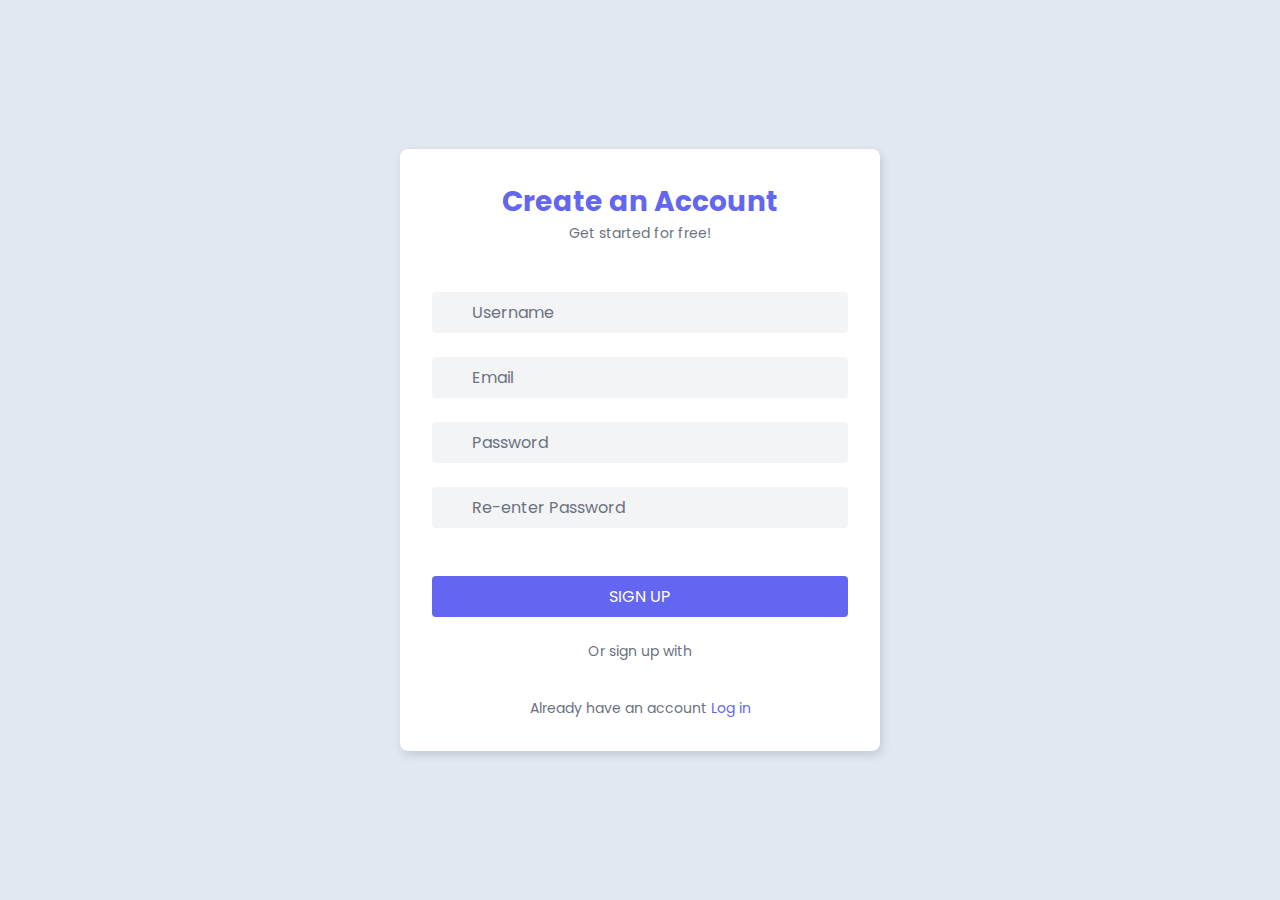
<file: index.html>
<!DOCTYPE html>
<html lang="en">
<head>
    <meta charset="UTF-8">
    <meta http-equiv="X-UA-Compatible" content="IE=edge">
    <meta name="viewport" content="width=device-width, initial-scale=1.0">
    <title>Login</title>
    <style>
        @import url("https://fonts.googleapis.com/css2?family=Poppins&display=swap");

* {
  margin: 0;
  padding: 0;
  box-sizing: border-box;
  font-family: "Poppins", sans-serif;
  outline-color: #a5b4fc;
}

body {
  min-height: 100vh;
  display: grid;
  place-items: center;
  background-color: #e2e8f0;
}

p {
  font-size: 14px;
  color: #6b7280;
}

.signup-form {
  width: 480px;
  padding: 32px;
  border-radius: 8px;
  background-color: #ffffff;
  box-shadow: 2px 4px 8px #6b728040;
  text-align: center;
}
.loginup-form {
  width: 480px;
  padding: 32px;
  border-radius: 8px;
  background-color: #ffffff;
  box-shadow: 2px 4px 8px #6b728040;
  text-align: center;  
}
.header {
  margin-bottom: 48px;
}

.header h1 {
  font-weight: bolder;
  font-size: 28px;
  color: #6366f1;
}

.input {
  position: relative;
  margin-bottom: 24px;
}

.input input {
  width: 100%;
  border: none;
  padding: 8px 40px;
  border-radius: 4px;
  background-color: #f3f4f6;
  color: #1f2937;
  font-size: 16px;
}

.input input::placeholder {
  color: #6b7280;
}

.input i {
  top: 50%;
  width: 36px;
  position: absolute;
  transform: translateY(-50%);
  color: #6b7280;
  font-size: 16px;
}

.signup-btn {
  width: 100%;
  border: none;
  padding: 8px 0;
  margin: 24px 0;
  border-radius: 4px;
  background-color: #6366f1;
  color: #ffffff;
  font-size: 16px;
  cursor: pointer;
}

.signup-btn:active {
  background-color: #4f46e5;
  transition: all 0.3s ease;
}

.social-icons i {
  height: 36px;
  width: 36px;
  line-height: 36px;
  border-radius: 50%;
  margin: 24px 8px 48px 8px;
  background-color: gray;
  color: #ffffff;
  font-size: 16px;
  cursor: pointer;
}

i.fa-facebook-f {
  background-color: #3b5998;
}

i.fa-twitter {
  background-color: #1da1f2;
}

i.fa-google {
  background-color: #dd4b39;
}

a {
  color: #6366f1;
  text-decoration: none;
}

.loginup-form{
    display: none;
}


    </style>
</head>
<body>

    <!-- signin  -->
    <div class="signup-form">
        <div class="container">
          <div class="header">
            <h1>Create an Account</h1>
            <p>Get started for free!</p>
          </div>
          <form id="signupp-form">
            <div class="input">
              <i class="fa-solid fa-user"></i>
              <input type="text"  id="sName" required placeholder="Username" />
            </div>
            <div class="input">
              <i class="fa-solid fa-envelope"></i>
              <input type="email"  id="sEmail" required placeholder="Email" />
            </div>
            <div class="input">
              <i class="fa-solid fa-lock"></i>
              <input type="password" id="sPassword" required placeholder="Password" />
            </div>
            <div class="input">
                <i class="fa-solid fa-lock"></i>
                <input type="password" required placeholder="Re-enter Password"  id="sPassword1" />
              </div>
            <input class="signup-btn" type="submit" value="SIGN UP" />
          </form>
          
          <p>Or sign up with</p>
          <div class="social-icons">
            <i class="fa-brands fa-facebook-f"></i>
            <i class="fa-brands fa-twitter"></i>
            <i class="fa-brands fa-google"></i>
          </div>
          <p>Already have an account <a href="#" class="signup">Log in</a></p>
        </div>
      </div>

 <!-- login  -->
      <div class="loginup-form">
        <div class="container">
          <div class="header">
            <h1>Login</h1>
            <p>Get started for free!</p>
          </div>
          <form id="logginup-form">
           
            <div class="input">
              <i class="fa-solid fa-envelope"></i>
              <input type="email" required placeholder="Email"id="lEmail" />
            </div>
            <div class="input">
              <i class="fa-solid fa-lock"></i>
              <input type="password" required placeholder="Password" id="lPassword"/>
            </div>
            <input class="signup-btn" type="submit" value="LOG IN" />
          </form>
          
     
          <div class="social-icons">
            <i class="fa-brands fa-facebook-f"></i>
            <i class="fa-brands fa-twitter"></i>
            <i class="fa-brands fa-google"></i>
          </div>
          <p>Needs to  <a href="#" class="logup"> Sign in?</a></p>
        </div>
      </div>
</body>
<script src="./index.js"></script>
  
   
 
</html>
</file>
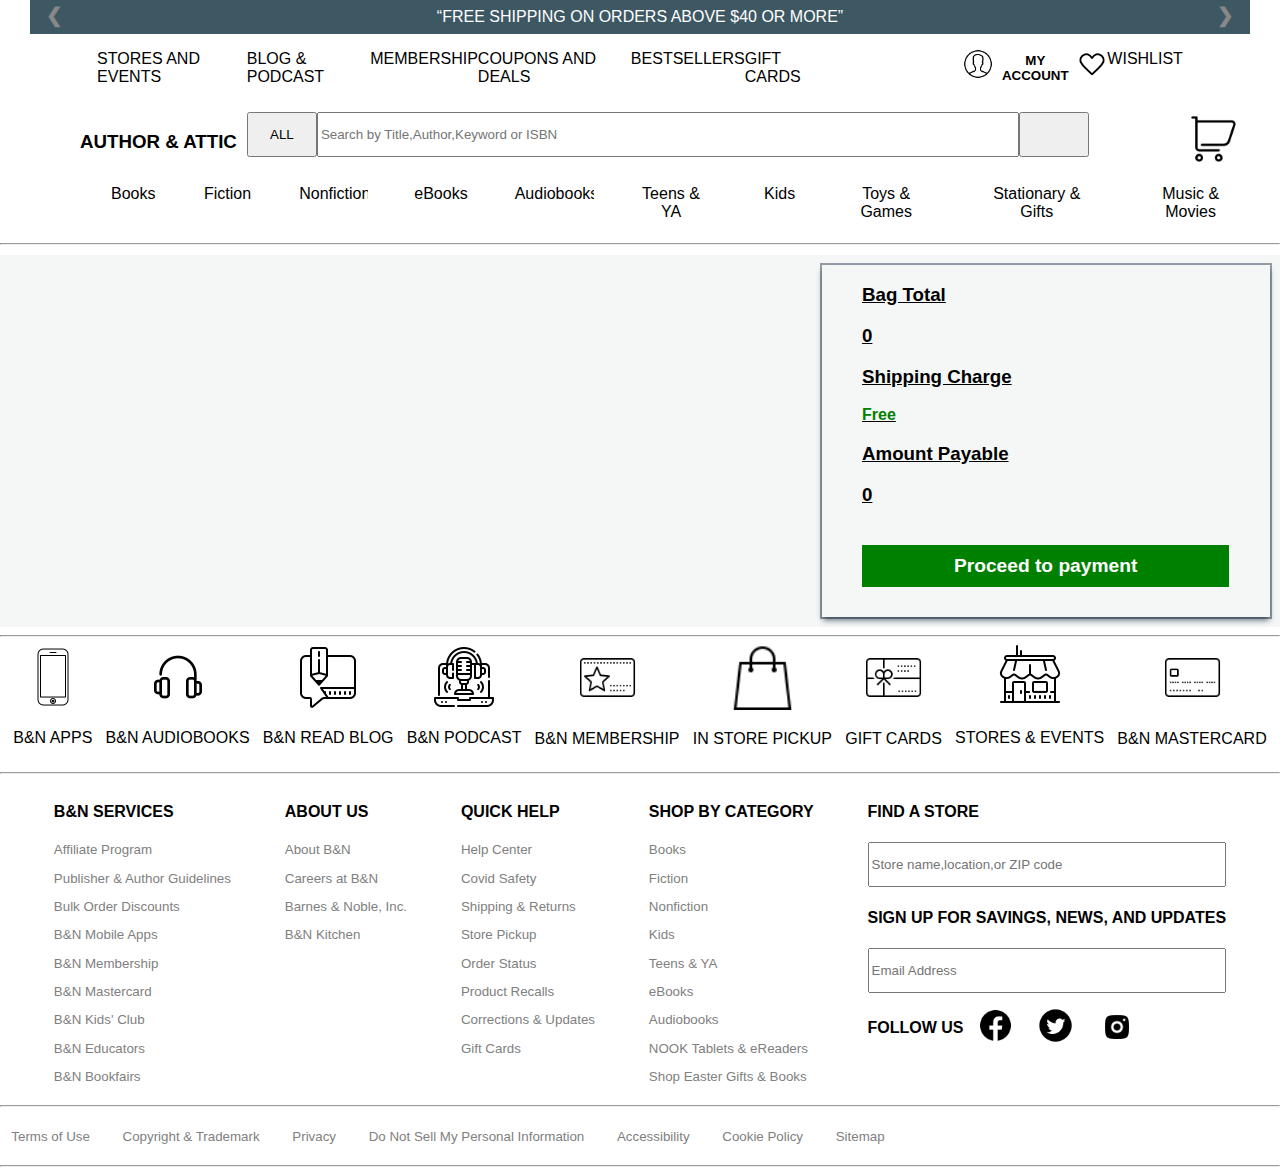
<file: cart.html>
<!DOCTYPE html>
<html lang="en">
<head>
    <meta charset="UTF-8">
    <meta http-equiv="X-UA-Compatible" content="IE=edge">
    <meta name="viewport" content="width=device-width, initial-scale=1.0">
    <title>Cart</title>
    <link rel="stylesheet" href="cart.css">
</head>
<body>
    <nav id="nav">
        <div class="slideshow-container">
    
            <div class="mySlides">
              <q>FREE SHIPPING ON ORDERS ABOVE $40 OR MORE</q>
            
            </div>
            
            <div class="mySlides">
              <q> BUY ONE GET ONE AT 50% OFF</q>
             
            </div>
            
            <div class="mySlides">
              <q>UP TO 30% OFF ON PRE ORDERS</q>
              
            </div>
            
            <a class="prev" onclick="plusSlides(-1)">❮</a>
            <a class="next" onclick="plusSlides(1)">❯</a>
            
            </div>
            
    
        <div id="top1">
                <div id="one">
                    <p>STORES AND EVENTS</p>
                    <p>BLOG & PODCAST</p>
                    <p>MEMBERSHIP</p>
                    <p>COUPONS AND DEALS</p>
                    <p>BESTSELLERS</p>
                    <p>GIFT CARDS</p>
                </div>
    
                <div id="two">
                    <img id="icon" src="icons\icons8-male-user-50.png" alt="">
                    <button id="mybt"><p>MY ACCOUNT</p></button>
                    
                    <img id="icon" src="icons\icons8-heart-48.png" alt="">
                    <p>WISHLIST</p>
                </div>
        </div>
    
        <div id="top2">
            <h3  id="author">AUTHOR & ATTIC</h3>
            <button id="bt" type="submit">ALL</button>
            <input id="in" type="text" placeholder="Search by Title,Author,Keyword or ISBN" name="search">
            <button id="btn" type="submit"><i class="fa fa-search"></i></button>
            <img id="carti" src="icons\icons8-shopping-cart-64.png" alt="">
        </div>
        <div class="navbar">
    
          <div class="dropdown">
            <button class="dropbtn">Books
             
            </button>
            <div class="dropdown-content">
              <div class="header">
                <h2 id="book">Books</h2>
              </div> 
              <div class="row">
                <div class="column">
                  <h3>BESTSELLERS</h3>
                  <a href="#">B&N TOP 100</a>
                  <a href="#">NY Time Bestsellers</a>
                  <a href="#">30% Off Bestsellers</a>
                  <a href="#">All Bestsellers</a>
                  <a href="#">New Releases</a>
                  <a href="#">Coming Soon</a>
                </div>
                <div class="column">
                  <h3>TOP SUBJECTS</h3>
                  <a href="#">Bibles & Christian Living</a>
                  <a href="#">Biography</a>
                  <a href="#">Cookbooks,Food & Wine</a>
                  <a href="#">General Fiction</a>
                  <a href="#">Historical Fiction</a>
                  <a href="#">Mystery and Crime</a>
                </div>
                <div class="column">
                  <h3>BROWSE</h3>
                  <a href="#">B&N Exclusive</a>
                  <a href="#">Best Books Of the Year</a>
                  <a href="#">Books In Foreign languages</a>
                  <a href="#">Mental Health Awareness</a>
                  <a href="#">Thingd to do At Home</a>
                  <a href="#">Large Print Books</a>
                </div>
                <div class="column">
                  <h3>DEPARTMENTS</h3>
                  <a href="#">Audiobooks Store</a>
                  <a href="#">Audiobooks Subscriptions</a>
                  <a href="#">Paperback Store</a>
                  <a href="#">Indie Books</a>
                  <a href="#">Newsstand</a>
                  <a href="#">Reading Accessories</a>
                </div>
              </div>
            </div>
          </div> 
          <div class="dropdown">
            <button class="dropbtn">Fiction
             
            </button>
            <div class="dropdown-content">
              <div class="header">
                <h2>Fiction</h2>
              </div> 
              <div class="row">
                <div class="column">
                  <h3>BESTSELLERS</h3>
                  <a href="#">B&N TOP 100</a>
                  <a href="#">NY Time Bestsellers</a>
                  <a href="#">30% Off Bestsellers</a>
                  <a href="#">All Bestsellers</a>
                  <a href="#">New Releases</a>
                  <a href="#">Coming Soon</a>
                </div>
                <div class="column">
                  <h3>TOP SUBJECTS</h3>
                  <a href="#">Bibles & Christian Living</a>
                  <a href="#">Biography</a>
                  <a href="#">Cookbooks,Food & Wine</a>
                  <a href="#">General Fiction</a>
                  <a href="#">Historical Fiction</a>
                  <a href="#">Mystery and Crime</a>
                </div>
                <div class="column">
                  <h3>BROWSE</h3>
                  <a href="#">B&N Exclusive</a>
                  <a href="#">Best Books Of the Year</a>
                  <a href="#">Books In Foreign languages</a>
                  <a href="#">Mental Health Awareness</a>
                  <a href="#">Thingd to do At Home</a>
                  <a href="#">Large Print Books</a>
                </div>
                <div class="column">
                  <h3>DEPARTMENTS</h3>
                  <a href="#">Audiobooks Store</a>
                  <a href="#">Audiobooks Subscriptions</a>
                  <a href="#">Paperback Store</a>
                  <a href="#">Indie Books</a>
                  <a href="#">Newsstand</a>
                  <a href="#">Reading Accessories</a>
                </div>
              </div>
            </div>
          </div> 
          <div class="dropdown">
            <button class="dropbtn">Nonfiction 
            </button>
            <div class="dropdown-content">
             <div class="header">
                <h2>Nonfiction</h2>
              </div>  
              <div class="row">
                <div class="column">
                  <h3>BESTSELLERS</h3>
                  <a href="#">B&N TOP 100</a>
                  <a href="#">NY Time Bestsellers</a>
                  <a href="#">30% Off Bestsellers</a>
                  <a href="#">All Bestsellers</a>
                  <a href="#">New Releases</a>
                  <a href="#">Coming Soon</a>
                </div>
                <div class="column">
                  <h3>TOP SUBJECTS</h3>
                  <a href="#">Bibles & Christian Living</a>
                  <a href="#">Biography</a>
                  <a href="#">Cookbooks,Food & Wine</a>
                  <a href="#">General Fiction</a>
                  <a href="#">Historical Fiction</a>
                  <a href="#">Mystery and Crime</a>
                </div>
                <div class="column">
                  <h3>BROWSE</h3>
                  <a href="#">B&N Exclusive</a>
                  <a href="#">Best Books Of the Year</a>
                  <a href="#">Books In Foreign languages</a>
                  <a href="#">Mental Health Awareness</a>
                  <a href="#">Thingd to do At Home</a>
                  <a href="#">Large Print Books</a>
                </div>
                <div class="column">
                  <h3>DEPARTMENTS</h3>
                  <a href="#">Audiobooks Store</a>
                  <a href="#">Audiobooks Subscriptions</a>
                  <a href="#">Paperback Store</a>
                  <a href="#">Indie Books</a>
                  <a href="#">Newsstand</a>
                  <a href="#">Reading Accessories</a>
                </div>
              </div>
            </div>
          </div> 
          <div class="dropdown">
            <button class="dropbtn">eBooks
             
            </button>
            <div class="dropdown-content">
               <div class="header">
                <h2>eBooks</h2>
              </div> 
              <div class="row">
                <div class="column">
                  <h3>BESTSELLERS</h3>
                  <a href="#">B&N TOP 100</a>
                  <a href="#">NY Time Bestsellers</a>
                  <a href="#">30% Off Bestsellers</a>
                  <a href="#">All Bestsellers</a>
                  <a href="#">New Releases</a>
                  <a href="#">Coming Soon</a>
                </div>
                <div class="column">
                  <h3>TOP SUBJECTS</h3>
                  <a href="#">Bibles & Christian Living</a>
                  <a href="#">Biography</a>
                  <a href="#">Cookbooks,Food & Wine</a>
                  <a href="#">General Fiction</a>
                  <a href="#">Historical Fiction</a>
                  <a href="#">Mystery and Crime</a>
                </div>
                <div class="column">
                  <h3>BROWSE</h3>
                  <a href="#">B&N Exclusive</a>
                  <a href="#">Best Books Of the Year</a>
                  <a href="#">Books In Foreign languages</a>
                  <a href="#">Mental Health Awareness</a>
                  <a href="#">Thingd to do At Home</a>
                  <a href="#">Large Print Books</a>
                </div>
                <div class="column">
                  <h3>DEPARTMENTS</h3>
                  <a href="#">Audiobooks Store</a>
                  <a href="#">Audiobooks Subscriptions</a>
                  <a href="#">Paperback Store</a>
                  <a href="#">Indie Books</a>
                  <a href="#">Newsstand</a>
                  <a href="#">Reading Accessories</a>
                </div>
              </div>
            </div>
          </div> 
          <div class="dropdown">
            <button class="dropbtn">Audiobooks 
             
            </button>
            <div class="dropdown-content">
               <div class="header">
                <h2>Audiobooks</h2>
              </div> 
              <div class="row">
                <div class="column">
                  <h3>BESTSELLERS</h3>
                  <a href="#">B&N TOP 100</a>
                  <a href="#">NY Time Bestsellers</a>
                  <a href="#">30% Off Bestsellers</a>
                  <a href="#">All Bestsellers</a>
                  <a href="#">New Releases</a>
                  <a href="#">Coming Soon</a>
                </div>
                <div class="column">
                  <h3>TOP SUBJECTS</h3>
                  <a href="#">Bibles & Christian Living</a>
                  <a href="#">Biography</a>
                  <a href="#">Cookbooks,Food & Wine</a>
                  <a href="#">General Fiction</a>
                  <a href="#">Historical Fiction</a>
                  <a href="#">Mystery and Crime</a>
                </div>
                <div class="column">
                  <h3>BROWSE</h3>
                  <a href="#">B&N Exclusive</a>
                  <a href="#">Best Books Of the Year</a>
                  <a href="#">Books In Foreign languages</a>
                  <a href="#">Mental Health Awareness</a>
                  <a href="#">Thingd to do At Home</a>
                  <a href="#">Large Print Books</a>
                </div>
                <div class="column">
                  <h3>DEPARTMENTS</h3>
                  <a href="#">Audiobooks Store</a>
                  <a href="#">Audiobooks Subscriptions</a>
                  <a href="#">Paperback Store</a>
                  <a href="#">Indie Books</a>
                  <a href="#">Newsstand</a>
                  <a href="#">Reading Accessories</a>
                </div>
              </div>
            </div>
          </div> 
          <div class="dropdown">
            <button class="dropbtn">Teens & YA
             
            </button>
            <div class="dropdown-content">
              <div class="header">
                <h2>Teens & YA</h2>
              </div> 
              <div class="row">
                <div class="column">
                  <h3>BESTSELLERS</h3>
                  <a href="#">B&N TOP 100</a>
                  <a href="#">NY Time Bestsellers</a>
                  <a href="#">30% Off Bestsellers</a>
                  <a href="#">All Bestsellers</a>
                  <a href="#">New Releases</a>
                  <a href="#">Coming Soon</a>
                </div>
                <div class="column">
                  <h3>TOP SUBJECTS</h3>
                  <a href="#">Bibles & Christian Living</a>
                  <a href="#">Biography</a>
                  <a href="#">Cookbooks,Food & Wine</a>
                  <a href="#">General Fiction</a>
                  <a href="#">Historical Fiction</a>
                  <a href="#">Mystery and Crime</a>
                </div>
                <div class="column">
                  <h3>BROWSE</h3>
                  <a href="#">B&N Exclusive</a>
                  <a href="#">Best Books Of the Year</a>
                  <a href="#">Books In Foreign languages</a>
                  <a href="#">Mental Health Awareness</a>
                  <a href="#">Thingd to do At Home</a>
                  <a href="#">Large Print Books</a>
                </div>
                <div class="column">
                  <h3>DEPARTMENTS</h3>
                  <a href="#">Audiobooks Store</a>
                  <a href="#">Audiobooks Subscriptions</a>
                  <a href="#">Paperback Store</a>
                  <a href="#">Indie Books</a>
                  <a href="#">Newsstand</a>
                  <a href="#">Reading Accessories</a>
                </div>
              </div>
            </div>
          </div> 
          <div class="dropdown">
            <button class="dropbtn">Kids 
             
            </button>
            <div class="dropdown-content">
             <div class="header">
                <h2>Kids</h2>
              </div> 
              <div class="row">
                <div class="column">
                  <h3>BESTSELLERS</h3>
                  <a href="#">B&N TOP 100</a>
                  <a href="#">NY Time Bestsellers</a>
                  <a href="#">30% Off Bestsellers</a>
                  <a href="#">All Bestsellers</a>
                  <a href="#">New Releases</a>
                  <a href="#">Coming Soon</a>
                </div>
                <div class="column">
                  <h3>TOP SUBJECTS</h3>
                  <a href="#">Bibles & Christian Living</a>
                  <a href="#">Biography</a>
                  <a href="#">Cookbooks,Food & Wine</a>
                  <a href="#">General Fiction</a>
                  <a href="#">Historical Fiction</a>
                  <a href="#">Mystery and Crime</a>
                </div>
                <div class="column">
                  <h3>BROWSE</h3>
                  <a href="#">B&N Exclusive</a>
                  <a href="#">Best Books Of the Year</a>
                  <a href="#">Books In Foreign languages</a>
                  <a href="#">Mental Health Awareness</a>
                  <a href="#">Thingd to do At Home</a>
                  <a href="#">Large Print Books</a>
                </div>
                <div class="column">
                  <h3>DEPARTMENTS</h3>
                  <a href="#">Audiobooks Store</a>
                  <a href="#">Audiobooks Subscriptions</a>
                  <a href="#">Paperback Store</a>
                  <a href="#">Indie Books</a>
                  <a href="#">Newsstand</a>
                  <a href="#">Reading Accessories</a>
                </div>
              </div>
            </div>
          </div> 
          <div class="dropdown">
            <button class="dropbtn">Toys & Games 
             
            </button>
            <div class="dropdown-content">
               <div class="header">
                <h2>Toys & Games</h2>
              </div> 
              <div class="row">
                <div class="column">
                  <h3>BESTSELLERS</h3>
                  <a href="#">B&N TOP 100</a>
                  <a href="#">NY Time Bestsellers</a>
                  <a href="#">30% Off Bestsellers</a>
                  <a href="#">All Bestsellers</a>
                  <a href="#">New Releases</a>
                  <a href="#">Coming Soon</a>
                </div>
                <div class="column">
                  <h3>TOP SUBJECTS</h3>
                  <a href="#">Bibles & Christian Living</a>
                  <a href="#">Biography</a>
                  <a href="#">Cookbooks,Food & Wine</a>
                  <a href="#">General Fiction</a>
                  <a href="#">Historical Fiction</a>
                  <a href="#">Mystery and Crime</a>
                </div>
                <div class="column">
                  <h3>BROWSE</h3>
                  <a href="#">B&N Exclusive</a>
                  <a href="#">Best Books Of the Year</a>
                  <a href="#">Books In Foreign languages</a>
                  <a href="#">Mental Health Awareness</a>
                  <a href="#">Thingd to do At Home</a>
                  <a href="#">Large Print Books</a>
                </div>
                <div class="column">
                  <h3>DEPARTMENTS</h3>
                  <a href="#">Audiobooks Store</a>
                  <a href="#">Audiobooks Subscriptions</a>
                  <a href="#">Paperback Store</a>
                  <a href="#">Indie Books</a>
                  <a href="#">Newsstand</a>
                  <a href="#">Reading Accessories</a>
                </div>
              </div>
            </div>
          </div> 
          <div class="dropdown">
            <button class="dropbtn">Stationary & Gifts 
             
            </button>
            <div class="dropdown-content">
              <div class="header">
                <h2>Stationary & Gifts</h2>
              </div> 
              <div class="row">
                <div class="column">
                  <h3>BESTSELLERS</h3>
                  <a href="#">B&N TOP 100</a>
                  <a href="#">NY Time Bestsellers</a>
                  <a href="#">30% Off Bestsellers</a>
                  <a href="#">All Bestsellers</a>
                  <a href="#">New Releases</a>
                  <a href="#">Coming Soon</a>
                </div>
                <div class="column">
                  <h3>TOP SUBJECTS</h3>
                  <a href="#">Bibles & Christian Living</a>
                  <a href="#">Biography</a>
                  <a href="#">Cookbooks,Food & Wine</a>
                  <a href="#">General Fiction</a>
                  <a href="#">Historical Fiction</a>
                  <a href="#">Mystery and Crime</a>
                </div>
                <div class="column">
                  <h3>BROWSE</h3>
                  <a href="#">B&N Exclusive</a>
                  <a href="#">Best Books Of the Year</a>
                  <a href="#">Books In Foreign languages</a>
                  <a href="#">Mental Health Awareness</a>
                  <a href="#">Thingd to do At Home</a>
                  <a href="#">Large Print Books</a>
                </div>
                <div class="column">
                  <h3>DEPARTMENTS</h3>
                  <a href="#">Audiobooks Store</a>
                  <a href="#">Audiobooks Subscriptions</a>
                  <a href="#">Paperback Store</a>
                  <a href="#">Indie Books</a>
                  <a href="#">Newsstand</a>
                  <a href="#">Reading Accessories</a>
                </div>
              </div>
            </div>
          </div> 
          <div class="dropdown">
            <button class="dropbtn">Music & Movies
             
            </button>
            <div class="dropdown-content">
              <div class="header">
                <h2>Music & Movies</h2>
              </div> 
              <div class="row">
                <div class="column">
                  <h3>BESTSELLERS</h3>
                  <a href="#">B&N TOP 100</a>
                  <a href="#">NY Time Bestsellers</a>
                  <a href="#">30% Off Bestsellers</a>
                  <a href="#">All Bestsellers</a>
                  <a href="#">New Releases</a>
                  <a href="#">Coming Soon</a>
                </div>
                <div class="column">
                  <h3>TOP SUBJECTS</h3>
                  <a href="#">Bibles & Christian Living</a>
                  <a href="#">Biography</a>
                  <a href="#">Cookbooks,Food & Wine</a>
                  <a href="#">General Fiction</a>
                  <a href="#">Historical Fiction</a>
                  <a href="#">Mystery and Crime</a>
                </div>
                <div class="column">
                  <h3>BROWSE</h3>
                  <a href="#">B&N Exclusive</a>
                  <a href="#">Best Books Of the Year</a>
                  <a href="#">Books In Foreign languages</a>
                  <a href="#">Mental Health Awareness</a>
                  <a href="#">Thingd to do At Home</a>
                  <a href="#">Large Print Books</a>
                </div>
                <div class="column">
                  <h3>DEPARTMENTS</h3>
                  <a href="#">Audiobooks Store</a>
                  <a href="#">Audiobooks Subscriptions</a>
                  <a href="#">Paperback Store</a>
                  <a href="#">Indie Books</a>
                  <a href="#">Newsstand</a>
                  <a href="#">Reading Accessories</a>
                </div>
              </div>
            </div>
          </div> 
        </div>
    
    </nav>

    <hr>

    <!-- Product will be appended here -->
    <div id="cart">
        <div id="cartproduct">
        
        </div>

        <div id="productprice">
            <div>
                <h3>Bag Total</h3>
                <h3 id="bag_price"></h3>
                     
                
            </div>
            <div>
                <h3>Shipping Charge</h3>
                <p id="green">Free</p>
            </div>
            <div>
                <h3>Amount Payable</h3>
                <h3><span> </span> <span id="total"></span></h3>
            </div>
            <button id="pay">Proceed to payment</button>

        </div>

    </div>

<!-- Products div ends here -->



















<hr>

    <div id="blog">

        <div>
         <img src="footer_icons\icons8-gadget-64.png" alt="">
         <p>B&N APPS</p>
        </div>
      
        <div>
          <img src="footer_icons\icons8-earphone-64.png" alt="">
          <p>B&N AUDIOBOOKS</p>
        </div>
      
        <div>
          <img src="footer_icons\icons8-google-blog-search-64.png" alt="">
          <p>B&N READ BLOG</p>
        </div>
      
        <div>
          <img src="footer_icons\icons8-podcast-64.png" alt="">
          <p>B&N PODCAST</p>
        </div>
      
        <div>
          <img width="65px" src="footer_icons\icons8-membership-card-80.png" alt="">
          <p>B&N MEMBERSHIP</p>
        </div>
      
        <div>
          <img width="65px" src="footer_icons\icons8-shopping-bag-50.png" alt="">
          <p>IN STORE PICKUP</p>
        </div>
      
        <div>
          <img width="65px" src="footer_icons\icons8-gift-card-80.png" alt="">
          <p>GIFT CARDS</p>
        </div>
      
        <div>
          <img src="footer_icons\icons8-shop-64.png" alt="">
          <p>STORES & EVENTS</p>
        </div>
      
        <div>
          <img width="65px" src="footer_icons\icons8-debit-card-80.png" alt="">
          <p>B&N MASTERCARD</p>
        </div>
      
      </div>
      
      <hr>
      
      <div id="footer">
      
        <div>
          <h4>B&N SERVICES</h4>
          <p>Affiliate Program</p>
          <p>Publisher & Author Guidelines</p>
          <p>Bulk Order Discounts</p>
          <p>B&N Mobile Apps</p>
          <p>B&N Membership</p>
          <p>B&N Mastercard</p>
          <p>B&N Kids' Club</p>
          <p>B&N Educators</p>
          <p>B&N Bookfairs</p>
        </div>
      
        <div>
          <h4>ABOUT US</h4>
          <p>About B&N</p>
          <p>Careers at B&N</p>
          <p>Barnes & Noble, Inc.</p>
          <p>B&N Kitchen</p>
        </div>
      
        <div>
          <h4>QUICK HELP</h4>
          <p>Help Center</p>
          <p>Covid Safety</p>
          <p>Shipping & Returns</p>
          <p>Store Pickup</p>
          <p>Order Status</p>
          <p>Product Recalls</p>
          <p>Corrections & Updates</p>
          <p>Gift Cards</p>
        </div>
      
        <div>
          <h4>SHOP BY CATEGORY</h4>
          <p>Books</p>
          <p>Fiction</p>
          <p>Nonfiction</p>
          <p>Kids</p>
          <p>Teens & YA</p>
          <p>eBooks</p>
          <p>Audiobooks</p>
          <p>NOOK Tablets & eReaders</p>
          <p>Shop Easter Gifts & Books</p>
        </div>
        <div id="footer1">
          <h4>FIND A STORE</h4>
          <input id="inone" type="text" placeholder="Store name,location,or ZIP code">
          <h4>SIGN UP FOR SAVINGS, NEWS, AND UPDATES</h4>
          <input id="intwo" type="text" placeholder="Email Address">
          <div id="follow">
            <h4>FOLLOW US</h4>
            <div>
              <img width="35px" src="footer_icons\icons8-facebook-50.png" alt="">
            </div>
            <div>
              <img width="35px" src="footer_icons\icons8-twitter-circled-50.png" alt="">
            </div>
            <div>
              <img width="38px"src="footer_icons\icons8-instagram-48.png" alt="">
            </div>
           
            
           
          </div> 
        </div>
        </div>
       
        
        
      
      </div>
      
      <hr>
      <div id="lastfoo">
        <p>Terms of Use</p>
        <p>Copyright & Trademark</p>
        <p>Privacy</p>
        <p>Do Not Sell My Personal Information</p>
        <p>Accessibility</p>
        <p>Cookie Policy</p>
        <p>Sitemap</p>
      </div>
      <hr>
      
</body>
</html>
<script src="cart.js"></script>
<script>
    let one = document.getElementById("carti");

one.addEventListener("click",()=>{
  window.location.href="cart.html"
})
let three  = document.getElementById("author");
three.addEventListener("click",()=>{
  window.location.href="home.html"
})
let two = document.getElementById("book");
two.addEventListener("click",()=>{
  window.location.href="product.html"
})
    var slideIndex = 1;
    
    showSlides(slideIndex);
    
    
    
    
    setTimeout(() => {
      console.log("Delayed for 1 second.")
     
    }, "1000")
    function plusSlides(n) {
      showSlides(slideIndex += n);
    }
    
    function currentSlide(n) {
      showSlides(slideIndex = n);
    }
     function showSlides(n) {
      var i;
      var slides = document.getElementsByClassName("mySlides");
     
      if (n > slides.length) {slideIndex = 1}    
      if (n < 1) {slideIndex = slides.length}
      for (i = 0; i < slides.length; i++) {
          slides[i].style.display = "none";  
      }
      
      slides[slideIndex-1].style.display = "block";  
     
    }
    </script>
</file>
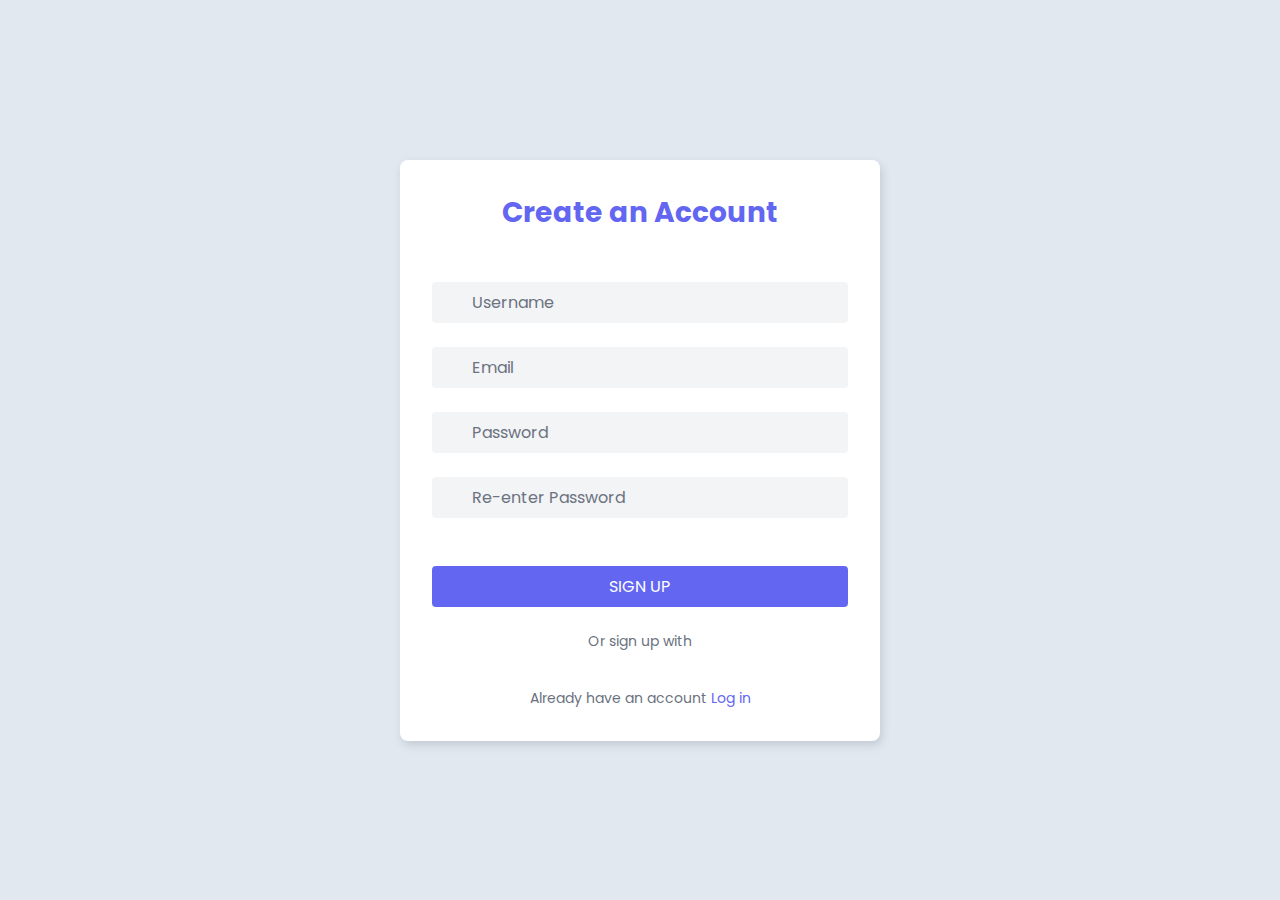
<file: login.html>
<!DOCTYPE html>
<html lang="en">
<head>
    <meta charset="UTF-8">
    <meta http-equiv="X-UA-Compatible" content="IE=edge">
    <meta name="viewport" content="width=device-width, initial-scale=1.0">
    <title>Login</title>
    <style>
        @import url("https://fonts.googleapis.com/css2?family=Poppins&display=swap");

* {
  margin: 0;
  padding: 0;
  box-sizing: border-box;
  font-family: "Poppins", sans-serif;
  outline-color: #a5b4fc;
}

body {
  min-height: 100vh;
  display: grid;
  place-items: center;
  background-color: #e2e8f0;
}

p {
  font-size: 14px;
  color: #6b7280;
}

.signup-form {
  width: 480px;
  padding: 32px;
  border-radius: 8px;
  background-color: #ffffff;
  box-shadow: 2px 4px 8px #6b728040;
  text-align: center;
}
.loginup-form {
  width: 480px;
  padding: 32px;
  border-radius: 8px;
  background-color: #ffffff;
  box-shadow: 2px 4px 8px #6b728040;
  text-align: center;  
}
.header {
  margin-bottom: 48px;
}

.header h1 {
  font-weight: bolder;
  font-size: 28px;
  color: #6366f1;
}

.input {
  position: relative;
  margin-bottom: 24px;
}

.input input {
  width: 100%;
  border: none;
  padding: 8px 40px;
  border-radius: 4px;
  background-color: #f3f4f6;
  color: #1f2937;
  font-size: 16px;
}

.input input::placeholder {
  color: #6b7280;
}

.input i {
  top: 50%;
  width: 36px;
  position: absolute;
  transform: translateY(-50%);
  color: #6b7280;
  font-size: 16px;
}

.signup-btn {
  width: 100%;
  border: none;
  padding: 8px 0;
  margin: 24px 0;
  border-radius: 4px;
  background-color: #6366f1;
  color: #ffffff;
  font-size: 16px;
  cursor: pointer;
}

.signup-btn:active {
  background-color: #4f46e5;
  transition: all 0.3s ease;
}

.social-icons i {
  height: 36px;
  width: 36px;
  line-height: 36px;
  border-radius: 50%;
  margin: 24px 8px 48px 8px;
  background-color: gray;
  color: #ffffff;
  font-size: 16px;
  cursor: pointer;
}

i.fa-facebook-f {
  background-color: #3b5998;
}

i.fa-twitter {
  background-color: #1da1f2;
}

i.fa-google {
  background-color: #dd4b39;
}

a {
  color: #6366f1;
  text-decoration: none;
}

.loginup-form{
    display: none;
}


    </style>
</head>
<body>

    <!-- signin  -->
    <div class="signup-form">
        <div class="container">
          <div class="header">
            <h1>Create an Account</h1>
            <!-- <p>Get started for free!</p> -->
          </div>
          <form id="signupp-form">
            <div class="input">
              <i class="fa-solid fa-user"></i>
              <input type="text"  id="sName" required placeholder="Username" />
            </div>
            <div class="input">
              <i class="fa-solid fa-envelope"></i>
              <input type="email"  id="sEmail" required placeholder="Email" />
            </div>
            <div class="input">
              <i class="fa-solid fa-lock"></i>
              <input type="password" id="sPassword" required placeholder="Password" />
            </div>
            <div class="input">
                <i class="fa-solid fa-lock"></i>
                <input type="password" required placeholder="Re-enter Password"  id="sPassword1" />
              </div>
            <input class="signup-btn" type="submit" value="SIGN UP" />
          </form>
          
          <p>Or sign up with</p>
          <div class="social-icons">
            <i class="fa-brands fa-facebook-f"></i>
            <i class="fa-brands fa-twitter"></i>
            <i class="fa-brands fa-google"></i>
          </div>
          <p>Already have an account <a href="#" class="signup">Log in</a></p>
        </div>
      </div>

 <!-- login  -->
      <div class="loginup-form">
        <div class="container">
          <div class="header">
            <h1>Login</h1>
            <p>Get started for free!</p>
          </div>
          <form id="logginup-form">
           
            <div class="input">
              <i class="fa-solid fa-envelope"></i>
              <input type="email" required placeholder="Email"id="lEmail" />
            </div>
            <div class="input">
              <i class="fa-solid fa-lock"></i>
              <input type="password" required placeholder="Password" id="lPassword"/>
            </div>
            <input class="signup-btn" type="submit" value="LOG IN" />
            <a href="./admin/adlogin.html">Are you a Admin ?</a>
          </form>
          
     
          <div class="social-icons">
            <i class="fa-brands fa-facebook-f"></i>
            <i class="fa-brands fa-twitter"></i>
            <i class="fa-brands fa-google"></i>
          </div>
          <p>Needs to  <a href="#" class="logup"> Sign in?</a></p>
          <a href="./admin/admin.html">Are you a Admin</a>
        </div>
      </div>
</body>
<script src="./login.js"></script>
  
   
 
</html>
</file>
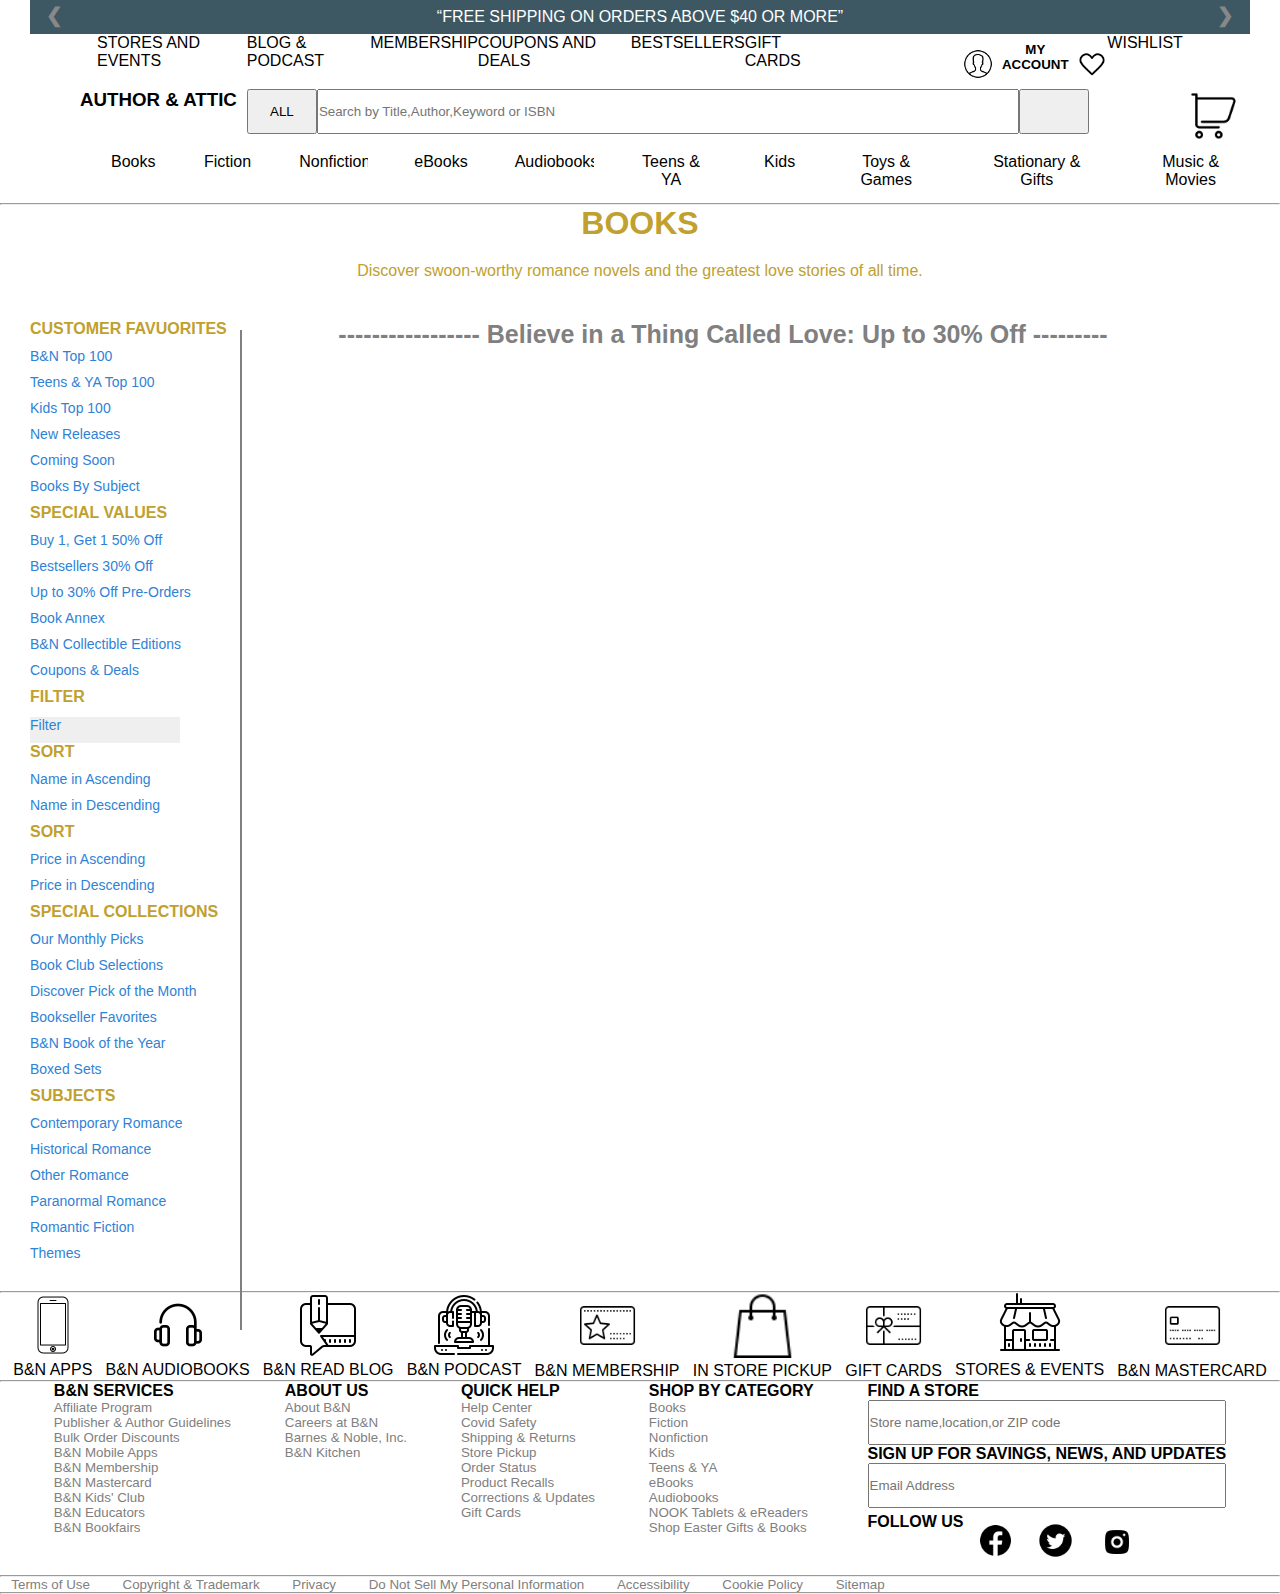
<file: product.html>
<!DOCTYPE html>
<html lang="en">
<head>
    <meta charset="UTF-8">
    <meta http-equiv="X-UA-Compatible" content="IE=edge">
    <meta name="viewport" content="width=device-width, initial-scale=1.0">
    <title>Product page</title>

    <link rel="stylesheet" href="product.css">

 
    <style>
        *{
         margin :0px;
        padding:0px;
        font-style: sans-serif;
        box-sizing: border-box;
        }
        .full{
            width: 100%;
            display: flex;
            margin:auto;
        }
        .up{
            text-align: center;
        }
        .left{
            width: 20%;
           text-align: center;
           /* border: 1px solid red; */
        }
        .productlist{
            width:80%;
            /* border: 1px solid red; */
           
        }
        .productlist>.inner{
            display: grid;
            grid-template-columns: repeat(5,1fr);
            gap: 10px;
            /* border: 1px solid red; */
        }
        .inner>div{
            width:90%;
            /* border: 1px solid red; */
            box-shadow: rgba(0, 0, 0, 0.35) 0px 5px 15px;
            border: 10px;
            margin: auto;
            text-align: center;
            padding-bottom: 10px;
        }
        .inner>div>img{
            width : 90%;
           cursor:pointer;
        }
        .inner>div>button:hover{
            /* border: #c0a02e; */
           background-color:#c0a02e;
           color:white;
            padding: 5px;
            cursor: pointer;
            border: none;
        }
        
        .left{
            text-align: left;
            padding-left: 30px;
        }
        .left>.vl{
            border-left: 2px solid grey;
            height: 1000px;
            position: absolute;
            left: 18%;
            /* margin-left: -3px; */
            margin-left: 10px;
            top: 0;
            margin-top: 330px;
        }
        .left>ul>li{
           padding-bottom: 10px;
            color: #2f82d5;
            
        }
        .left>ul>li:hover{
            cursor: pointer;
            text-decoration: underline;
        }
       li{
        list-style: none;
       }
        #pagination-wrapper{
            /* border: 1px solid blue; */
            margin: auto;
            text-align: center;
            padding-top: 30px;
            padding-bottom: 30px;
        }
        #pagination-wrapper>.pagination-button{
            text-align: center;
            width: 75px;
            height: 30px;
            color: #c0a02e;
            margin-right: 15px;
            cursor: pointer;
        }
        .pagination-button:hover{
            background-color: #2f82d5;
            border: none;
            transition: 0.3 ease-in;
        }
        .cardiv{
            background-color:#ffff;
            color: #347f61 ;
            padding-left: 10px;
           
        }
        .cardname{
            color: #c0a02e;
            text-align: left;
        }
        .cardauth{
          text-align: left;
        }
        .cardgenre{
            text-align: left;
        }
        .cardprice{
            text-align: left;
            color: #21282d;
        }
        .cardpage{
            text-align: left;
            color: #21282d;
        }
        #find{
    text-align: center;
    font-size: small;
   }
   #buy{
    text-align: center;
   }
   .carousel{
    width:90%;
    margin-left: 20px;
    /* height:300px; */
    counter-increment: carousel-cell;
   }
   #upto{
    margin-top: 25px;
    padding:20px
   }
   #next{
    display: grid;
    grid-template-columns: repeat(4,1fr);
    gap:15px;
    text-align: center;
    justify-content: space-around;
   }

   /* Third Slider */
   .slider {
    position: relative;
    width: 100%;
    height: 400px;
    overflow: hidden;
  }
  
  .slider-button {
    position: absolute;
    top: 50%;
    transform: translateY(-50%);
    width: 40px;
    height: 40px;
    border: none;
    border-radius: 50%;
    background-color: rgba(255, 255, 255, 0.7);
    color: #333;
    font-size: 24px;
    cursor: pointer;
  }
  
  .slider-button-backward {
    left: 20px;
  }
  
  .slider-button-forward {
    right: 20px;
  }
  
  .slider-container {
    display: flex;
    gap: 20px;
    transition: transform 0.3s ease-in-out;
  }
  
  .slider-container img {
    width: 100%;
    height: 100%;
    object-fit: cover;
  }
 #know{
  text-align: center;
  font-size: small;
  font-family: 'Gill Sans', 'Gill Sans MT', Calibri, 'Trebuchet MS', sans-serif;
 }  
 #blog{
  display: flex;
  justify-content: space-evenly;
  text-align: center;
  
 }
 #footer{
  display: flex;
  justify-content: space-evenly;
 }
 #footer>div>p{
  color: gray;
  font-size: smaller;
  font-family: Verdana, Geneva, Tahoma, sans-serif;
 }
 #footer>div>h4{
  color: rgb(0, 0, 0);
font-family: 'Franklin Gothic Medium', 'Arial Narrow', Arial, sans-serif;
 }

 #footer>div>p:hover {
  text-decoration: underline;
  
}
#footer1{
  display: flex;
  flex-direction: column;
}
#inone{
  height:45px;
}
#intwo{
  height:45px;
}
#follow{
  display: flex;
  gap:5px;
  margin-top: 5px;
}
#follow>div{
  padding: 10px;
}
#lastfoo{
  width:70%;
  display: flex;
  gap: 10px;
  color: gray;
  font-weight: 100;
  font-size: smaller;
  justify-content: space-around;
}
        
    </style>
</head>
<body>
    <nav id="nav">
        <div class="slideshow-container">

            <div class="mySlides">
              <q>FREE SHIPPING ON ORDERS ABOVE $40 OR MORE</q>
            
            </div>
            
            <div class="mySlides">
              <q> BUY ONE GET ONE AT 50% OFF</q>
             
            </div>
            
            <div class="mySlides">
              <q>UP TO 30% OFF ON PRE ORDERS</q>
              
            </div>
            
            <a class="prev" onclick="plusSlides(-1)">❮</a>
            <a class="next" onclick="plusSlides(1)">❯</a>
            
            </div>
            

        <div id="top1">
                <div id="one">
                    <p>STORES AND EVENTS</p>
                    <p>BLOG & PODCAST</p>
                    <p>MEMBERSHIP</p>
                    <p>COUPONS AND DEALS</p>
                    <p>BESTSELLERS</p>
                    <p>GIFT CARDS</p>
                </div>

                <div id="two">
                    <img id="icon" src="icons\icons8-male-user-50.png" alt="">
                    <button id="mybt"><p>MY ACCOUNT</p></button>
                    
                    <img id="icon" src="icons\icons8-heart-48.png" alt="">
                    <p>WISHLIST</p>
                </div>
        </div>

        <div id="top2">
            <h3  id="author">AUTHOR & ATTIC</h3>
            <button id="bt" type="submit">ALL</button>
            <input id="in" type="text" placeholder="Search by Title,Author,Keyword or ISBN" name="search">
            <button id="btn" type="submit"><i class="fa fa-search"></i></button>
            <img id="carti" src="icons\icons8-shopping-cart-64.png" alt="">
        </div>
        <div class="navbar">

          <div class="dropdown">
            <button class="dropbtn">Books
             
            </button>
            <div class="dropdown-content">
              <div class="header">
                <h2>Books</h2>
              </div> 
              <div class="row">
                <div class="column">
                  <h3>BESTSELLERS</h3>
                  <a href="#">B&N TOP 100</a>
                  <a href="#">NY Time Bestsellers</a>
                  <a href="#">30% Off Bestsellers</a>
                  <a href="#">All Bestsellers</a>
                  <a href="#">New Releases</a>
                  <a href="#">Coming Soon</a>
                </div>
                <div class="column">
                  <h3>TOP SUBJECTS</h3>
                  <a href="#">Bibles & Christian Living</a>
                  <a href="#">Biography</a>
                  <a href="#">Cookbooks,Food & Wine</a>
                  <a href="#">General Fiction</a>
                  <a href="#">Historical Fiction</a>
                  <a href="#">Mystery and Crime</a>
                </div>
                <div class="column">
                  <h3>BROWSE</h3>
                  <a href="#">B&N Exclusive</a>
                  <a href="#">Best Books Of the Year</a>
                  <a href="#">Books In Foreign languages</a>
                  <a href="#">Mental Health Awareness</a>
                  <a href="#">Thingd to do At Home</a>
                  <a href="#">Large Print Books</a>
                </div>
                <div class="column">
                  <h3>DEPARTMENTS</h3>
                  <a href="#">Audiobooks Store</a>
                  <a href="#">Audiobooks Subscriptions</a>
                  <a href="#">Paperback Store</a>
                  <a href="#">Indie Books</a>
                  <a href="#">Newsstand</a>
                  <a href="#">Reading Accessories</a>
                </div>
              </div>
            </div>
          </div> 
          <div class="dropdown">
            <button class="dropbtn">Fiction
             
            </button>
            <div class="dropdown-content">
              <div class="header">
                <h2>Fiction</h2>
              </div> 
              <div class="row">
                <div class="column">
                  <h3>BESTSELLERS</h3>
                  <a href="#">B&N TOP 100</a>
                  <a href="#">NY Time Bestsellers</a>
                  <a href="#">30% Off Bestsellers</a>
                  <a href="#">All Bestsellers</a>
                  <a href="#">New Releases</a>
                  <a href="#">Coming Soon</a>
                </div>
                <div class="column">
                  <h3>TOP SUBJECTS</h3>
                  <a href="#">Bibles & Christian Living</a>
                  <a href="#">Biography</a>
                  <a href="#">Cookbooks,Food & Wine</a>
                  <a href="#">General Fiction</a>
                  <a href="#">Historical Fiction</a>
                  <a href="#">Mystery and Crime</a>
                </div>
                <div class="column">
                  <h3>BROWSE</h3>
                  <a href="#">B&N Exclusive</a>
                  <a href="#">Best Books Of the Year</a>
                  <a href="#">Books In Foreign languages</a>
                  <a href="#">Mental Health Awareness</a>
                  <a href="#">Thingd to do At Home</a>
                  <a href="#">Large Print Books</a>
                </div>
                <div class="column">
                  <h3>DEPARTMENTS</h3>
                  <a href="#">Audiobooks Store</a>
                  <a href="#">Audiobooks Subscriptions</a>
                  <a href="#">Paperback Store</a>
                  <a href="#">Indie Books</a>
                  <a href="#">Newsstand</a>
                  <a href="#">Reading Accessories</a>
                </div>
              </div>
            </div>
          </div> 
          <div class="dropdown">
            <button class="dropbtn">Nonfiction 
            </button>
            <div class="dropdown-content">
             <div class="header">
                <h2>Nonfiction</h2>
              </div>  
              <div class="row">
                <div class="column">
                  <h3>BESTSELLERS</h3>
                  <a href="#">B&N TOP 100</a>
                  <a href="#">NY Time Bestsellers</a>
                  <a href="#">30% Off Bestsellers</a>
                  <a href="#">All Bestsellers</a>
                  <a href="#">New Releases</a>
                  <a href="#">Coming Soon</a>
                </div>
                <div class="column">
                  <h3>TOP SUBJECTS</h3>
                  <a href="#">Bibles & Christian Living</a>
                  <a href="#">Biography</a>
                  <a href="#">Cookbooks,Food & Wine</a>
                  <a href="#">General Fiction</a>
                  <a href="#">Historical Fiction</a>
                  <a href="#">Mystery and Crime</a>
                </div>
                <div class="column">
                  <h3>BROWSE</h3>
                  <a href="#">B&N Exclusive</a>
                  <a href="#">Best Books Of the Year</a>
                  <a href="#">Books In Foreign languages</a>
                  <a href="#">Mental Health Awareness</a>
                  <a href="#">Thingd to do At Home</a>
                  <a href="#">Large Print Books</a>
                </div>
                <div class="column">
                  <h3>DEPARTMENTS</h3>
                  <a href="#">Audiobooks Store</a>
                  <a href="#">Audiobooks Subscriptions</a>
                  <a href="#">Paperback Store</a>
                  <a href="#">Indie Books</a>
                  <a href="#">Newsstand</a>
                  <a href="#">Reading Accessories</a>
                </div>
              </div>
            </div>
          </div> 
          <div class="dropdown">
            <button class="dropbtn">eBooks
             
            </button>
            <div class="dropdown-content">
               <div class="header">
                <h2>eBooks</h2>
              </div> 
              <div class="row">
                <div class="column">
                  <h3>BESTSELLERS</h3>
                  <a href="#">B&N TOP 100</a>
                  <a href="#">NY Time Bestsellers</a>
                  <a href="#">30% Off Bestsellers</a>
                  <a href="#">All Bestsellers</a>
                  <a href="#">New Releases</a>
                  <a href="#">Coming Soon</a>
                </div>
                <div class="column">
                  <h3>TOP SUBJECTS</h3>
                  <a href="#">Bibles & Christian Living</a>
                  <a href="#">Biography</a>
                  <a href="#">Cookbooks,Food & Wine</a>
                  <a href="#">General Fiction</a>
                  <a href="#">Historical Fiction</a>
                  <a href="#">Mystery and Crime</a>
                </div>
                <div class="column">
                  <h3>BROWSE</h3>
                  <a href="#">B&N Exclusive</a>
                  <a href="#">Best Books Of the Year</a>
                  <a href="#">Books In Foreign languages</a>
                  <a href="#">Mental Health Awareness</a>
                  <a href="#">Thingd to do At Home</a>
                  <a href="#">Large Print Books</a>
                </div>
                <div class="column">
                  <h3>DEPARTMENTS</h3>
                  <a href="#">Audiobooks Store</a>
                  <a href="#">Audiobooks Subscriptions</a>
                  <a href="#">Paperback Store</a>
                  <a href="#">Indie Books</a>
                  <a href="#">Newsstand</a>
                  <a href="#">Reading Accessories</a>
                </div>
              </div>
            </div>
          </div> 
          <div class="dropdown">
            <button class="dropbtn">Audiobooks 
             
            </button>
            <div class="dropdown-content">
               <div class="header">
                <h2>Audiobooks</h2>
              </div> 
              <div class="row">
                <div class="column">
                  <h3>BESTSELLERS</h3>
                  <a href="#">B&N TOP 100</a>
                  <a href="#">NY Time Bestsellers</a>
                  <a href="#">30% Off Bestsellers</a>
                  <a href="#">All Bestsellers</a>
                  <a href="#">New Releases</a>
                  <a href="#">Coming Soon</a>
                </div>
                <div class="column">
                  <h3>TOP SUBJECTS</h3>
                  <a href="#">Bibles & Christian Living</a>
                  <a href="#">Biography</a>
                  <a href="#">Cookbooks,Food & Wine</a>
                  <a href="#">General Fiction</a>
                  <a href="#">Historical Fiction</a>
                  <a href="#">Mystery and Crime</a>
                </div>
                <div class="column">
                  <h3>BROWSE</h3>
                  <a href="#">B&N Exclusive</a>
                  <a href="#">Best Books Of the Year</a>
                  <a href="#">Books In Foreign languages</a>
                  <a href="#">Mental Health Awareness</a>
                  <a href="#">Thingd to do At Home</a>
                  <a href="#">Large Print Books</a>
                </div>
                <div class="column">
                  <h3>DEPARTMENTS</h3>
                  <a href="#">Audiobooks Store</a>
                  <a href="#">Audiobooks Subscriptions</a>
                  <a href="#">Paperback Store</a>
                  <a href="#">Indie Books</a>
                  <a href="#">Newsstand</a>
                  <a href="#">Reading Accessories</a>
                </div>
              </div>
            </div>
          </div> 
          <div class="dropdown">
            <button class="dropbtn">Teens & YA
             
            </button>
            <div class="dropdown-content">
              <div class="header">
                <h2>Teens & YA</h2>
              </div> 
              <div class="row">
                <div class="column">
                  <h3>BESTSELLERS</h3>
                  <a href="#">B&N TOP 100</a>
                  <a href="#">NY Time Bestsellers</a>
                  <a href="#">30% Off Bestsellers</a>
                  <a href="#">All Bestsellers</a>
                  <a href="#">New Releases</a>
                  <a href="#">Coming Soon</a>
                </div>
                <div class="column">
                  <h3>TOP SUBJECTS</h3>
                  <a href="#">Bibles & Christian Living</a>
                  <a href="#">Biography</a>
                  <a href="#">Cookbooks,Food & Wine</a>
                  <a href="#">General Fiction</a>
                  <a href="#">Historical Fiction</a>
                  <a href="#">Mystery and Crime</a>
                </div>
                <div class="column">
                  <h3>BROWSE</h3>
                  <a href="#">B&N Exclusive</a>
                  <a href="#">Best Books Of the Year</a>
                  <a href="#">Books In Foreign languages</a>
                  <a href="#">Mental Health Awareness</a>
                  <a href="#">Thingd to do At Home</a>
                  <a href="#">Large Print Books</a>
                </div>
                <div class="column">
                  <h3>DEPARTMENTS</h3>
                  <a href="#">Audiobooks Store</a>
                  <a href="#">Audiobooks Subscriptions</a>
                  <a href="#">Paperback Store</a>
                  <a href="#">Indie Books</a>
                  <a href="#">Newsstand</a>
                  <a href="#">Reading Accessories</a>
                </div>
              </div>
            </div>
          </div> 
          <div class="dropdown">
            <button class="dropbtn">Kids 
             
            </button>
            <div class="dropdown-content">
             <div class="header">
                <h2>Kids</h2>
              </div> 
              <div class="row">
                <div class="column">
                  <h3>BESTSELLERS</h3>
                  <a href="#">B&N TOP 100</a>
                  <a href="#">NY Time Bestsellers</a>
                  <a href="#">30% Off Bestsellers</a>
                  <a href="#">All Bestsellers</a>
                  <a href="#">New Releases</a>
                  <a href="#">Coming Soon</a>
                </div>
                <div class="column">
                  <h3>TOP SUBJECTS</h3>
                  <a href="#">Bibles & Christian Living</a>
                  <a href="#">Biography</a>
                  <a href="#">Cookbooks,Food & Wine</a>
                  <a href="#">General Fiction</a>
                  <a href="#">Historical Fiction</a>
                  <a href="#">Mystery and Crime</a>
                </div>
                <div class="column">
                  <h3>BROWSE</h3>
                  <a href="#">B&N Exclusive</a>
                  <a href="#">Best Books Of the Year</a>
                  <a href="#">Books In Foreign languages</a>
                  <a href="#">Mental Health Awareness</a>
                  <a href="#">Thingd to do At Home</a>
                  <a href="#">Large Print Books</a>
                </div>
                <div class="column">
                  <h3>DEPARTMENTS</h3>
                  <a href="#">Audiobooks Store</a>
                  <a href="#">Audiobooks Subscriptions</a>
                  <a href="#">Paperback Store</a>
                  <a href="#">Indie Books</a>
                  <a href="#">Newsstand</a>
                  <a href="#">Reading Accessories</a>
                </div>
              </div>
            </div>
          </div> 
          <div class="dropdown">
            <button class="dropbtn">Toys & Games 
             
            </button>
            <div class="dropdown-content">
               <div class="header">
                <h2>Toys & Games</h2>
              </div> 
              <div class="row">
                <div class="column">
                  <h3>BESTSELLERS</h3>
                  <a href="#">B&N TOP 100</a>
                  <a href="#">NY Time Bestsellers</a>
                  <a href="#">30% Off Bestsellers</a>
                  <a href="#">All Bestsellers</a>
                  <a href="#">New Releases</a>
                  <a href="#">Coming Soon</a>
                </div>
                <div class="column">
                  <h3>TOP SUBJECTS</h3>
                  <a href="#">Bibles & Christian Living</a>
                  <a href="#">Biography</a>
                  <a href="#">Cookbooks,Food & Wine</a>
                  <a href="#">General Fiction</a>
                  <a href="#">Historical Fiction</a>
                  <a href="#">Mystery and Crime</a>
                </div>
                <div class="column">
                  <h3>BROWSE</h3>
                  <a href="#">B&N Exclusive</a>
                  <a href="#">Best Books Of the Year</a>
                  <a href="#">Books In Foreign languages</a>
                  <a href="#">Mental Health Awareness</a>
                  <a href="#">Thingd to do At Home</a>
                  <a href="#">Large Print Books</a>
                </div>
                <div class="column">
                  <h3>DEPARTMENTS</h3>
                  <a href="#">Audiobooks Store</a>
                  <a href="#">Audiobooks Subscriptions</a>
                  <a href="#">Paperback Store</a>
                  <a href="#">Indie Books</a>
                  <a href="#">Newsstand</a>
                  <a href="#">Reading Accessories</a>
                </div>
              </div>
            </div>
          </div> 
          <div class="dropdown">
            <button class="dropbtn">Stationary & Gifts 
             
            </button>
            <div class="dropdown-content">
              <div class="header">
                <h2>Stationary & Gifts</h2>
              </div> 
              <div class="row">
                <div class="column">
                  <h3>BESTSELLERS</h3>
                  <a href="#">B&N TOP 100</a>
                  <a href="#">NY Time Bestsellers</a>
                  <a href="#">30% Off Bestsellers</a>
                  <a href="#">All Bestsellers</a>
                  <a href="#">New Releases</a>
                  <a href="#">Coming Soon</a>
                </div>
                <div class="column">
                  <h3>TOP SUBJECTS</h3>
                  <a href="#">Bibles & Christian Living</a>
                  <a href="#">Biography</a>
                  <a href="#">Cookbooks,Food & Wine</a>
                  <a href="#">General Fiction</a>
                  <a href="#">Historical Fiction</a>
                  <a href="#">Mystery and Crime</a>
                </div>
                <div class="column">
                  <h3>BROWSE</h3>
                  <a href="#">B&N Exclusive</a>
                  <a href="#">Best Books Of the Year</a>
                  <a href="#">Books In Foreign languages</a>
                  <a href="#">Mental Health Awareness</a>
                  <a href="#">Thingd to do At Home</a>
                  <a href="#">Large Print Books</a>
                </div>
                <div class="column">
                  <h3>DEPARTMENTS</h3>
                  <a href="#">Audiobooks Store</a>
                  <a href="#">Audiobooks Subscriptions</a>
                  <a href="#">Paperback Store</a>
                  <a href="#">Indie Books</a>
                  <a href="#">Newsstand</a>
                  <a href="#">Reading Accessories</a>
                </div>
              </div>
            </div>
          </div> 
          <div class="dropdown">
            <button class="dropbtn">Music & Movies
             
            </button>
            <div class="dropdown-content">
              <div class="header">
                <h2>Music & Movies</h2>
              </div> 
              <div class="row">
                <div class="column">
                  <h3>BESTSELLERS</h3>
                  <a href="#">B&N TOP 100</a>
                  <a href="#">NY Time Bestsellers</a>
                  <a href="#">30% Off Bestsellers</a>
                  <a href="#">All Bestsellers</a>
                  <a href="#">New Releases</a>
                  <a href="#">Coming Soon</a>
                </div>
                <div class="column">
                  <h3>TOP SUBJECTS</h3>
                  <a href="#">Bibles & Christian Living</a>
                  <a href="#">Biography</a>
                  <a href="#">Cookbooks,Food & Wine</a>
                  <a href="#">General Fiction</a>
                  <a href="#">Historical Fiction</a>
                  <a href="#">Mystery and Crime</a>
                </div>
                <div class="column">
                  <h3>BROWSE</h3>
                  <a href="#">B&N Exclusive</a>
                  <a href="#">Best Books Of the Year</a>
                  <a href="#">Books In Foreign languages</a>
                  <a href="#">Mental Health Awareness</a>
                  <a href="#">Thingd to do At Home</a>
                  <a href="#">Large Print Books</a>
                </div>
                <div class="column">
                  <h3>DEPARTMENTS</h3>
                  <a href="#">Audiobooks Store</a>
                  <a href="#">Audiobooks Subscriptions</a>
                  <a href="#">Paperback Store</a>
                  <a href="#">Indie Books</a>
                  <a href="#">Newsstand</a>
                  <a href="#">Reading Accessories</a>
                </div>
              </div>
            </div>
          </div> 
        </div>

   </nav>
<hr>
    <div class="up">
         <h1 style="color:#c0a02e ;padding-bottom: 20px;">BOOKS</h1>
         <p style="padding-bottom:40px;color:#c0a02e ">Discover swoon-worthy romance novels and the greatest love stories of all time.</p>
     </div>
 
    <div class="full">
     <div class="left" style="text-decoration:none;padding-bottom: 20px;">
     <ul>
        <h2 style=" font-size: 16px;padding-bottom: 10px;color:#c0a02e ">CUSTOMER FAVUORITES</h2>
        <li  style=" font-size: 14px;">B&N Top 100</li>
        <li  style=" font-size: 14px;">Teens & YA Top 100</li>
        <li  style=" font-size: 14px;">Kids Top 100</li>
        <li  style=" font-size: 14px;">New Releases</li>
        <li  style=" font-size: 14px;">Coming Soon</li>
        <li  style=" font-size: 14px;">Books By Subject</li>
     </ul>
     <ul>
        <h2 style=" font-size: 16px;padding-bottom: 10px;color:#c0a02e ">SPECIAL VALUES</h2>
        <li  style=" font-size: 14px;">Buy 1, Get 1 50% Off</li>
        <li  style=" font-size: 14px;">Bestsellers 30% Off</li>
        <li  style=" font-size: 14px;">Up to 30% Off Pre-Orders</li>
        <li style=" font-size: 14px;">Book Annex</li>
        <li  style=" font-size: 14px;">B&N Collectible Editions</li>
        <li style=" font-size: 14px;">Coupons & Deals</li>
     </ul>
     <ul>
     <h2 style=" font-size: 16px;padding-bottom: 10px;color:#c0a02e ">FILTER</h2>
      <select style="width:150px;font-size: 14px;padding-bottom: 10px;color: #2f82d5;border: none;-webkit-appearance: none;" id="filter">
        <option  value="">Filter</option>
        <option value="Horror">Horror</option>
        <option value="Biography">Biography</option>
        <option value="Romantic">Romantic</option>
        <option value="Health">Health</option>
        <option value="Adventure">Adventure</option>
    </select> 
     </ul>
     <ul>
        <h2 style=" font-size: 16px;padding-bottom: 10px;color:#c0a02e ">SORT</h2>
        <li  style=" font-size: 14px;"class="asc" value="1">Name in Ascending</li>
        <li  style=" font-size: 14px;"class="desc" value="desc">Name in Descending</li> 
     </ul>
     <ul>
        <h2 style=" font-size: 16px;padding-bottom: 10px;color:#c0a02e ">SORT</h2>
        <li  style=" font-size: 14px;"class="ascp" value="1">Price in Ascending</li>
        <li  style=" font-size: 14px;"class="descp" value="desc">Price in Descending</li> 
     </ul>
     <ul>
        <h2 style=" font-size: 16px;padding-bottom: 10px;color:#c0a02e ">SPECIAL COLLECTIONS</h2>
        <li style=" font-size: 14px;">Our Monthly Picks</li>
        <li style=" font-size: 14px;">Book Club Selections</li>
        <li style=" font-size: 14px;">Discover Pick of the Month</li>
        <li style=" font-size: 14px;">Bookseller Favorites</li>
        <li style=" font-size: 14px;">B&N Book of the Year</li>
        <li style=" font-size: 14px;">Boxed Sets</li>
     </ul>
     <ul>
        <h2 style=" font-size: 16px;padding-bottom: 10px;color:#c0a02e ">SUBJECTS</h2>
        <li style=" font-size: 14px;">Contemporary Romance</li>
        <li style=" font-size: 14px;">Historical Romance</li>
        <li style=" font-size: 14px;">Other Romance</li>
        <li style=" font-size: 14px;">Paranormal Romance</li>
        <li style=" font-size: 14px;">Romantic Fiction</li>
        <li style=" font-size: 14px;">Themes</li>
     </ul>
     <div class="vl"></div>
     </div>

    <div class="productlist">
        <h3 style="color:grey; text-align: center;margin-bottom: 30px;font-size: 25px;padding-right: 90px;">----------------- Believe in a Thing Called Love: Up to 30% Off ---------</h3>
       <div class="inner">
          <!-- code goes here  -->
       </div>


       <!-- pagination  -->
        <div class="pagination-wrapper" id="pagination-wrapper" style="text-align:center">
            <!-- button goes here  -->
        </div>
       
        


    </div>
   
</div>
<hr>
<div id="lastone">
    <div id="blog">

        <div>
         <img src="footer_icons\icons8-gadget-64.png" alt="">
         <p>B&N APPS</p>
        </div>
      
        <div>
          <img src="footer_icons\icons8-earphone-64.png" alt="">
          <p>B&N AUDIOBOOKS</p>
        </div>
      
        <div>
          <img src="footer_icons\icons8-google-blog-search-64.png" alt="">
          <p>B&N READ BLOG</p>
        </div>
      
        <div>
          <img src="footer_icons\icons8-podcast-64.png" alt="">
          <p>B&N PODCAST</p>
        </div>
      
        <div>
          <img width="65px" src="footer_icons\icons8-membership-card-80.png" alt="">
          <p>B&N MEMBERSHIP</p>
        </div>
      
        <div>
          <img width="65px" src="footer_icons\icons8-shopping-bag-50.png" alt="">
          <p>IN STORE PICKUP</p>
        </div>
      
        <div>
          <img width="65px" src="footer_icons\icons8-gift-card-80.png" alt="">
          <p>GIFT CARDS</p>
        </div>
      
        <div>
          <img src="footer_icons\icons8-shop-64.png" alt="">
          <p>STORES & EVENTS</p>
        </div>
      
        <div>
          <img width="65px" src="footer_icons\icons8-debit-card-80.png" alt="">
          <p>B&N MASTERCARD</p>
        </div>
      
      </div>
      
      <hr>
      
      <div id="footer">
      
        <div>
          <h4>B&N SERVICES</h4>
          <p>Affiliate Program</p>
          <p>Publisher & Author Guidelines</p>
          <p>Bulk Order Discounts</p>
          <p>B&N Mobile Apps</p>
          <p>B&N Membership</p>
          <p>B&N Mastercard</p>
          <p>B&N Kids' Club</p>
          <p>B&N Educators</p>
          <p>B&N Bookfairs</p>
        </div>
      
        <div>
          <h4>ABOUT US</h4>
          <p>About B&N</p>
          <p>Careers at B&N</p>
          <p>Barnes & Noble, Inc.</p>
          <p>B&N Kitchen</p>
        </div>
      
        <div>
          <h4>QUICK HELP</h4>
          <p>Help Center</p>
          <p>Covid Safety</p>
          <p>Shipping & Returns</p>
          <p>Store Pickup</p>
          <p>Order Status</p>
          <p>Product Recalls</p>
          <p>Corrections & Updates</p>
          <p>Gift Cards</p>
        </div>
      
        <div>
          <h4>SHOP BY CATEGORY</h4>
          <p>Books</p>
          <p>Fiction</p>
          <p>Nonfiction</p>
          <p>Kids</p>
          <p>Teens & YA</p>
          <p>eBooks</p>
          <p>Audiobooks</p>
          <p>NOOK Tablets & eReaders</p>
          <p>Shop Easter Gifts & Books</p>
        </div>
        <div id="footer1">
          <h4>FIND A STORE</h4>
          <input id="inone" type="text" placeholder="Store name,location,or ZIP code">
          <h4>SIGN UP FOR SAVINGS, NEWS, AND UPDATES</h4>
          <input id="intwo" type="text" placeholder="Email Address">
          <div id="follow">
            <h4>FOLLOW US</h4>
            <div>
              <img width="35px" src="footer_icons\icons8-facebook-50.png" alt="">
            </div>
            <div>
              <img width="35px" src="footer_icons\icons8-twitter-circled-50.png" alt="">
            </div>
            <div>
              <img width="38px"src="footer_icons\icons8-instagram-48.png" alt="">
            </div>
           
            
           
          </div> 
        </div>
        </div>
      </div>
      
      <hr>
      <div id="lastfoo">
        <p>Terms of Use</p>
        <p>Copyright & Trademark</p>
        <p>Privacy</p>
        <p>Do Not Sell My Personal Information</p>
        <p>Accessibility</p>
        <p>Cookie Policy</p>
        <p>Sitemap</p>
      </div>
      <hr>
      
</div>





</body>
<script src="./product.js"></script>
<script>
var slideIndex = 1;

showSlides(slideIndex);




setTimeout(() => {
  console.log("Delayed for 1 second.")
 
}, "1000")
function plusSlides(n) {
  showSlides(slideIndex += n);
}

function currentSlide(n) {
  showSlides(slideIndex = n);
}
 function showSlides(n) {
  var i;
  var slides = document.getElementsByClassName("mySlides");
 
  if (n > slides.length) {slideIndex = 1}    
  if (n < 1) {slideIndex = slides.length}
  for (i = 0; i < slides.length; i++) {
      slides[i].style.display = "none";  
  }
  
  slides[slideIndex-1].style.display = "block";  
 
}
let one = document.getElementById("carti");

one.addEventListener("click",()=>{
  window.location.href="cart.html"
})
let three  = document.getElementById("author");
three.addEventListener("click",()=>{
  window.location.href="home.html"
})
</script>

</html>
</file>
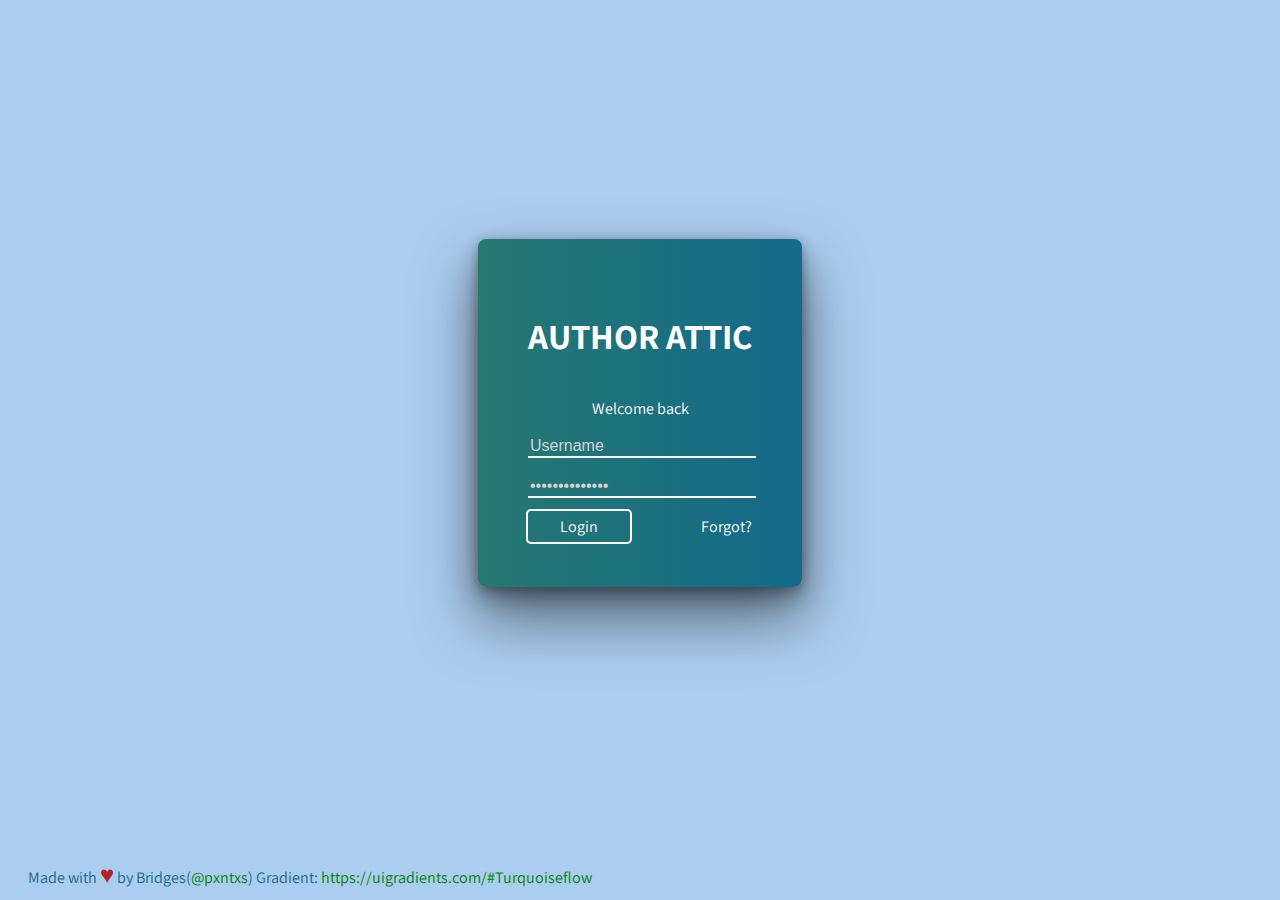
<file: admin/adlogin.html>
<!DOCTYPE html>
<html lang="en" >
<head>
  <meta charset="UTF-8">
  <title>Classic Login Form Example</title>
  <link href="https://fonts.googleapis.com/css?family=Assistant:400,700" rel="stylesheet"><link rel="stylesheet" href="./adlog.css">

</head>
<body>
<!-- partial:index.partial.html -->
<section class='login' id='login'>
  <div class="sanju"></div>
  <div class='head'>
    
  <h1 class='company'>AUTHOR  ATTIC</h1>
  </div>
  <p class='msg'>Welcome back</p>
  <div class='form'>
    <form>
  <input type="text" placeholder='Username' class='text' id='username' required><br>
  <input type="password" placeholder='••••••••••••••' class='password' id="pass"><br>
  <a href="#" class='btn-login' id='do-login'>Login</a>
  <a href="#" class='forgot'>Forgot?</a>
    </form>
  </div>
</section>
<footer>
  <p>Made with <span class='heart'>&hearts;</span> by Bridges(<a href='https://github.com/pxntxs'>@pxntxs</a>)</p>
  <p>Gradient: <a href='https://uigradients.com/#Turquoiseflow'>https://uigradients.com/#Turquoiseflow</a></p>
</footer>
<!-- partial -->
  <script  src="./adlog.js"></script>

</body>
</html>
</file>
<file: cart.css>
.body{
    margin: 0px;
    padding: 0px;
}
#nav{
    /* width: 90%; */
    margin:0px 30px 0px 30px;
}
#icon{
    height: 30px;
    margin-top: 15px;
}
#carti{
    height:50px;
    margin-left: 100px;
}

#top1{
    display: flex;
    /* width:60% */
    justify-content: space-around;
    font-family:'Franklin Gothic Medium', 'Arial Narrow', Arial, sans-serif

}
#one{
    display: flex;
    width:60%;
    justify-content: space-between;
}
#one>p:hover {
    text-decoration: underline;
  }
  
      

#two{
    display: flex;
    justify-content: space-between;
    width:18%;
}
#top2{
    display: flex;
    margin-left: 50px;
    margin-top: 10px;
    /* justify-content: space-between; */
    
}
#top2>h3{
font-weight: 600;
font-family: 'Trebuchet MS', 'Lucida Sans Unicode', 'Lucida Grande', 'Lucida Sans', Arial, sans-serif;
}
#in{
    width:60%;
    height:45px;
   
}
#mybt{
  border: none;
  background-color: white;
  font-weight: 600;
  font-family: 'Trebuchet MS', 'Lucida Sans Unicode', 'Lucida Grande', 'Lucida Sans', Arial, sans-serif;
}
#btn{
    height:45px;
    width:70px;
}
#bt{
 margin-left: 10px;
 height:45px;
 width:70px;
 
}


* {box-sizing: border-box}
body {font-family: Verdana, sans-serif; margin:0}

/* Slideshow container */
.slideshow-container {
  position: relative;
  background-color:  #3E5863;
}

/* Slides */
.mySlides {
  display: none;
  padding: 8px;
  text-align: center;
  color: white;
}

/* Next & previous buttons */
.prev, .next {
  cursor: pointer;
  position: absolute;
  top: 50%;
  width: auto;
  margin-top: -30px;
  padding: 16px;
  color: #888;
  font-weight: bold;
  font-size: 20px;
  border-radius: 0 3px 3px 0;
  user-select: none;
  /* margin-left: 10px; */
}

/* Position the "next button" to the right */
.next {
  position: absolute;
  right: 0;
  border-radius: 3px 0 0 3px;
}

/* DROPDOWN MENU */

* {
    box-sizing: border-box;
  }
  
  body {
    margin: 0;
  }
  
  .navbar {
    overflow: hidden;
    color:black;
    display:flex;
    gap:30px;
    margin-left: 65px;
    font-family: Arial, Helvetica, sans-serif;
  /*   font-family:Poynter; */
  }
  
  .navbar a {
    float: left;
    font-size: 16px;
    color: black;
    text-align: center;
    padding: 14px 16px;
    text-decoration: none;
    
  }
  
  .dropdown {
    float: left;
    overflow: hidden;
   
  }
  
  .dropdown .dropbtn {
    font-size: 16px;  
    border: none;
    outline: none;
    color: black;
    display:flex;
    padding: 14px 16px;
    background-color: inherit;
    font: inherit;
    margin: 0;
  }
  
  .navbar a:hover, .dropdown:hover .dropbtn {
  /*   background-color: red; */
    text-decoration: underline;
    
  }
  
  .dropdown-content {
    display: none;
    position: absolute;
    background-color: white;
    width: 90%;
    left: 0;
    box-shadow: 0px 8px 16px 0px rgba(0,0,0,0.2);
    z-index: 1;
    margin-left: 40px;
  }
  .dropdown-content .header {
    
    padding: 16px;
    color: rgb(10, 10, 10);
  }
  
  
  .dropdown:hover .dropdown-content {
    display: block;
  }
  
  /* Create three equal columns that floats next to each other */
  .column {
    float: left;
  /*   width: 33.33%; */
    padding: 10px;
    gap:30px;
    background-color: white;
    height: 400px;
  }
  
  .column a {
    float: none;
    color: black;
    padding: 16px;
    text-decoration: none;
    display: block;
    text-align: left;
  }
  
  .column a:hover {
    background-color: #ddd;
  }
  
  /* Clear floats after the columns */
  .row:after {
    content: "";
    display: table;
    clear: both;
  }
  #blog{
    display: flex;
    justify-content: space-evenly;
    text-align: center;
    
   }
   #footer{
    display: flex;
    justify-content: space-evenly;
   }
   #footer>div>p{
    color: gray;
    font-size: smaller;
    font-family: Verdana, Geneva, Tahoma, sans-serif;
   }
   #footer>div>h4{
    color: rgb(0, 0, 0);
  font-family: 'Franklin Gothic Medium', 'Arial Narrow', Arial, sans-serif;
   }
  
   #footer>div>p:hover {
    text-decoration: underline;
    
  }
  #footer1{
    display: flex;
    flex-direction: column;
  }
  #inone{
    height:45px;
  }
  #intwo{
    height:45px;
  }
  #follow{
    display: flex;
    gap:5px;
    margin-top: 5px;
  }
  #follow>div{
    padding: 10px;
  }
  #lastfoo{
    width:70%;
    display: flex;
    gap: 10px;
    color: gray;
    font-weight: 100;
    font-size: smaller;
    justify-content: space-around;
  }

  #main{
    height: 800px;
  }

  #cart{
    display: flex;
    gap: 50px;
    margin-top: 10px;
    justify-content: space-between;
    background-color: #F5F7F7;
  
}
#cartproduct{
    display: grid;
    grid-template-columns: repeat(2,1fr);
    gap:1em;
}
#productprice{
   
    -webkit-text-decoration-line: underline; 
    text-decoration-line: underline; 
    width:35%;
    margin: 10px;
    padding-left: 40px;
    padding-bottom: 30px;
    box-shadow: rgba(6, 24, 44, 0.4) 0px 0px 0px 2px, rgba(6, 24, 44, 0.65) 0px 4px 6px -1px, rgba(255, 255, 255, 0.08) 0px 1px 0px inset;
    align-items: center;
}
#green{
    color: green;
    font-weight: 900;
}
#pay {
    width: 90%;
    margin-top: 5%;
    border: none;
    background: none;
    font-weight: bold;
    padding: 10px;
    background-color:green;
    font-size: 1.2em;
    color: white;
    cursor: pointer;
  }

  #price{
   font-weight: 500;
   font-size: 22px;
   padding-right: 10px;
  }
  #remove{
    background-color: red;
    border: none;
    color: white;
    padding: 7px;
    border-radius: 8px;
    
  }
</file>
<file: product.css>
#nav{
    /* width: 90%; */
    margin:0px 30px 0px 30px;
}
#icon{
    height: 30px;
    margin-top: 15px;
}
#carti{
    height:50px;
    margin-left: 100px;
}

#top1{
    display: flex;
    /* width:60% */
    justify-content: space-around;
    font-family:'Franklin Gothic Medium', 'Arial Narrow', Arial, sans-serif

}
#one{
    display: flex;
    width:60%;
    justify-content: space-between;
}
#one>p:hover {
    text-decoration: underline;
  }
  
      

#two{
    display: flex;
    justify-content: space-between;
    width:18%;
}
#top2{
    display: flex;
    margin-left: 50px;
    margin-top: 10px;
    /* justify-content: space-between; */
    
}
#top2>h3{
font-weight: 600;
font-family: 'Trebuchet MS', 'Lucida Sans Unicode', 'Lucida Grande', 'Lucida Sans', Arial, sans-serif;
}
#in{
    width:60%;
    height:45px;
   
}
#mybt{
  border: none;
  background-color: white;
  font-weight: 600;
  font-family: 'Trebuchet MS', 'Lucida Sans Unicode', 'Lucida Grande', 'Lucida Sans', Arial, sans-serif;
}
#btn{
    height:45px;
    width:70px;
}
#bt{
 margin-left: 10px;
 height:45px;
 width:70px;
 
}


* {box-sizing: border-box}
body {font-family: Verdana, sans-serif; margin:0}

/* Slideshow container */
.slideshow-container {
  position: relative;
  background-color:  #3E5863;
}

/* Slides */
.mySlides {
  display: none;
  padding: 8px;
  text-align: center;
  color: white;
}

/* Next & previous buttons */
.prev, .next {
  cursor: pointer;
  position: absolute;
  top: 50%;
  width: auto;
  margin-top: -30px;
  padding: 16px;
  color: #888;
  font-weight: bold;
  font-size: 20px;
  border-radius: 0 3px 3px 0;
  user-select: none;
  /* margin-left: 10px; */
}

/* Position the "next button" to the right */
.next {
  position: absolute;
  right: 0;
  border-radius: 3px 0 0 3px;
}

/* DROPDOWN MENU */

* {
    box-sizing: border-box;
  }
  
  body {
    margin: 0;
  }
  
  .navbar {
    overflow: hidden;
    color:black;
    display:flex;
    gap:30px;
    margin-left: 65px;
    font-family: Arial, Helvetica, sans-serif;
  /*   font-family:Poynter; */
  }
  
  .navbar a {
    float: left;
    font-size: 16px;
    color: black;
    text-align: center;
    padding: 14px 16px;
    text-decoration: none;
    
  }
  
  .dropdown {
    float: left;
    overflow: hidden;
   
  }
  
  .dropdown .dropbtn {
    font-size: 16px;  
    border: none;
    outline: none;
    color: black;
    display:flex;
    padding: 14px 16px;
    background-color: inherit;
    font: inherit;
    margin: 0;
  }
  
  .navbar a:hover, .dropdown:hover .dropbtn {
  /*   background-color: red; */
    text-decoration: underline;
    
  }
  
  .dropdown-content {
    display: none;
    position: absolute;
    background-color: white;
    width: 90%;
    left: 0;
    box-shadow: 0px 8px 16px 0px rgba(0,0,0,0.2);
    z-index: 1;
    margin-left: 40px;
  }
  .dropdown-content .header {
    
    padding: 16px;
    color: rgb(10, 10, 10);
  }
  
  
  .dropdown:hover .dropdown-content {
    display: block;
  }
  
  /* Create three equal columns that floats next to each other */
  .column {
    float: left;
  /*   width: 33.33%; */
    padding: 10px;
    gap:30px;
    background-color: white;
    height: 400px;
  }
  
  .column a {
    float: none;
    color: black;
    padding: 16px;
    text-decoration: none;
    display: block;
    text-align: left;
  }
  
  .column a:hover {
    background-color: #ddd;
  }
  
  /* Clear floats after the columns */
  .row:after {
    content: "";
    display: table;
    clear: both;
  }

 
  #blog{
    display: flex;
    justify-content: space-evenly;
    text-align: center;
    
   }
   #footer{
    display: flex;
    justify-content: space-evenly;
   }
   #footer>div>p{
    color: gray;
    font-size: smaller;
    font-family: Verdana, Geneva, Tahoma, sans-serif;
   }
   #footer>div>h4{
    color: rgb(0, 0, 0);
  font-family: 'Franklin Gothic Medium', 'Arial Narrow', Arial, sans-serif;
   }
  
   #footer>div>p:hover {
    text-decoration: underline;
    
  }
  #footer1{
    display: flex;
    flex-direction: column;
  }
  #inone{
    height:45px;
  }
  #intwo{
    height:45px;
  }
  #follow{
    display: flex;
    gap:5px;
    margin-top: 5px;
  }
  #follow>div{
    padding: 10px;
  }
  #lastfoo{
    width:70%;
    display: flex;
    gap: 10px;
    color: gray;
    font-weight: 100;
    font-size: smaller;
    justify-content: space-around;
  }
</file>
<file: admin/adlog.css>
body {
  background: #ABCDEF;
  font-family: Assistant, sans-serif;
  display: flex;
  min-height: 90vh;
}
.login {
  color: white;
  background: background: #136a8a;
  background: 
    -webkit-linear-gradient(to right, #267871, #136a8a);
  background: 
    linear-gradient(to right, #267871, #136a8a);
  margin: auto;
  box-shadow: 
    0px 2px 10px rgba(0,0,0,0.2), 
    0px 10px 20px rgba(0,0,0,0.3), 
    0px 30px 60px 1px rgba(0,0,0,0.5);
  border-radius: 8px;
  padding: 50px;
}
.login .head {
  display: flex;
  align-items: center;
  justify-content: center;
}
.login .head .company {
  font-size: 2.2em;
}
.login .msg {
  text-align: center;
}
.login .form input[type=text].text {
  border: none;
  background: none;
  box-shadow: 0px 2px 0px 0px white;
  width: 100%;
  color: white;
  font-size: 1em;
  outline: none;
}
.login .form .text::placeholder {
  color: #D3D3D3;
}
.login .form input[type=password].password {
  border: none;
  background: none;
  box-shadow: 0px 2px 0px 0px white;
  width: 100%;
  color: white;
  font-size: 1em;
  outline: none;
  margin-bottom: 20px;
  margin-top: 20px;
}
.login .form .password::placeholder {
  color: #D3D3D3;
}
.login .form .btn-login {
  background: none;
  text-decoration: none;
  color: white;
  box-shadow: 0px 0px 0px 2px white;
  border-radius: 3px;
  padding: 5px 2em;
  transition: 0.5s;
}
.login .form .btn-login:hover {
  background: white;
  color: dimgray;
  transition: 0.5s;
}
.login .forgot {
  text-decoration: none;
  color: white;
  float: right;
}
footer {
  position: absolute;
  color: #136a8a;
  bottom: 10px;
  padding-left: 20px;
}
footer p {
  display: inline;
}
footer a {
  color: green;
  text-decoration: none;
}
footer a:hover {
  text-decoration: underline;
}
footer .heart {
  color: #B22222;
  font-size: 1.5em
}
</file>
